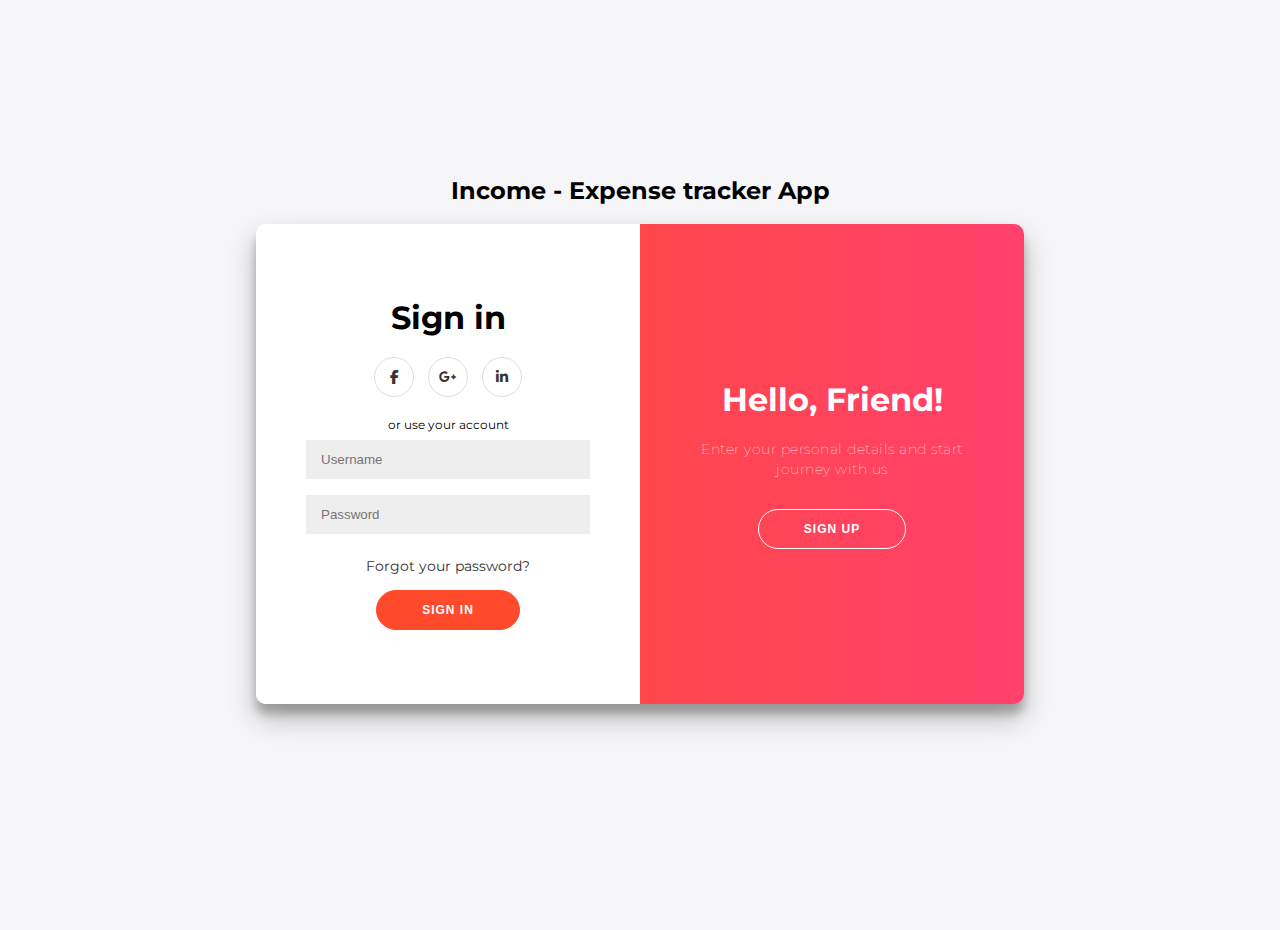
<file: frontend/index.html>
<!DOCTYPE html>
<html lang="en">
  <head>
    <meta charset="UTF-8" />
    <title>Login/Register</title>
    <link rel="stylesheet" href="https://cdnjs.cloudflare.com/ajax/libs/font-awesome/6.5.0/css/all.min.css">
    <link rel="stylesheet" href="./css/login_register_style.css" />
  </head>
  <body>
    <h2>Income - Expense tracker App</h2>
    <div class="container" id="container">
      <div class="form-container sign-up-container">
        <form action="#">
          <h1>Create Account</h1>
          <div class="social-container">
            <a href="#" class="social"><i class="fab fa-facebook-f"></i></a>
            <a href="#" class="social"><i class="fab fa-google-plus-g"></i></a>
            <a href="#" class="social"><i class="fab fa-linkedin-in"></i></a>
          </div>
          <span>or use your details for registration</span>
          <input id="nameRegister" type="text" placeholder="Full name" />
          <input id="usernameRegister" type="text" placeholder="Username" />
          <input id="passwordRegister" type="password" placeholder="Password" />
          <button onclick="register()">Sign Up</button>
        </form>
      </div>
      <div class="form-container sign-in-container">
        <form action="#">
          <h1>Sign in</h1>
          <div class="social-container">
            <a href="#" class="social"><i class="fab fa-facebook-f"></i></a>
            <a href="#" class="social"><i class="fab fa-google-plus-g"></i></a>
            <a href="#" class="social"><i class="fab fa-linkedin-in"></i></a>
          </div>
          <span>or use your account</span>
          <input id="usernameLogin" type="text" placeholder="Username" />
          <input id="passwordLogin" type="password" placeholder="Password" />
          <a href="#">Forgot your password?</a>
          <button onclick="login()">Sign In</button>
        </form>
      </div>
      <div class="overlay-container">
        <div class="overlay">
          <div class="overlay-panel overlay-left">
            <h1>Welcome Back!</h1>
            <p>
              To keep connected with us please login with your personal info
            </p>
            <button class="ghost" id="signIn">Sign In</button>
          </div>
          <div class="overlay-panel overlay-right">
            <h1>Hello, Friend!</h1>
            <p>Enter your personal details and start journey with us</p>
            <button class="ghost" id="signUp">Sign Up</button>
          </div>
        </div>
      </div>
    </div>

    <script src="./js/login_register_effect.js"></script>
    <script src="./js/login.js"></script>
    <script src="./js/register.js"></script>
  </body>
</html>
</file>
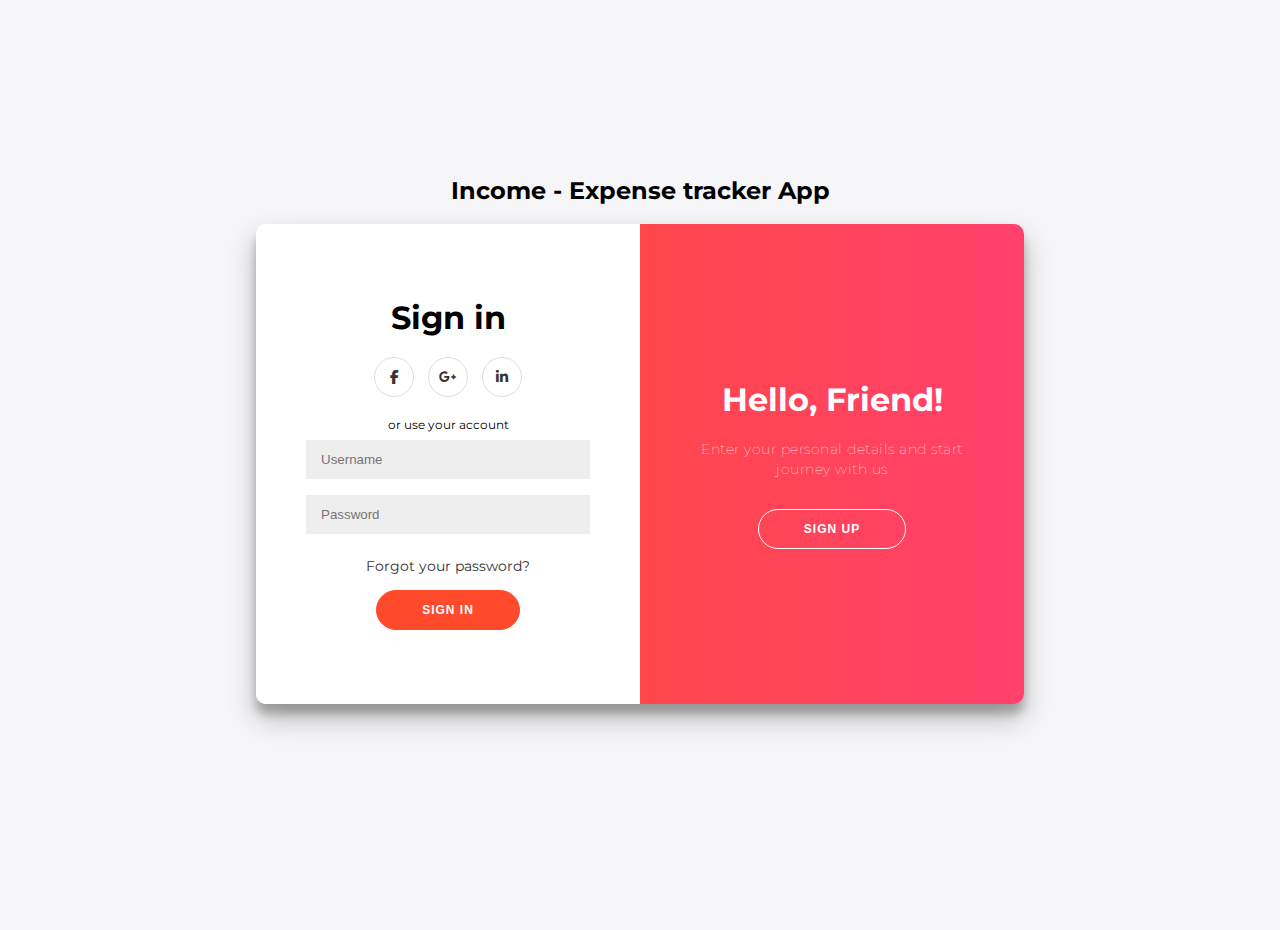
<file: frontend/dashboard.html>
<!DOCTYPE html>
<html lang="vi">
<head>
  <meta charset="UTF-8" />
  <meta name="viewport" content="width=device-width, initial-scale=1.0" />
  <title>Quản lý Thu Chi</title>
  <link rel="stylesheet" href="./css/dashboard.css" />
</head>
<body>
  <div class="container">
    <!-- SIDEBAR -->
    <aside class="sidebar">
      <img src="https://via.placeholder.com/100" class="avatar" alt="Avatar" />
      <div class="user-info">
        <h3 id="username"></h3>
        <p id="fullname"></p>
      </div>
      <div class="totals">
        <p><strong>Total income:</strong> <span id="total-income">0₫</span></p>
        <p><strong>total expense:</strong> <span id="total-expense">0₫</span></p>
        <p><strong>Balance:</strong> <span id="balance">0₫</span></p>
      </div>
    </aside>

    <!-- MAIN -->
    <main class="main">
      <nav class="navbar">
        <button class="tab active" data-target="income">Income</button>
        <button class="tab" data-target="expense">Expense</button>
      </nav>

      <!-- INCOME -->
      <div id="income-section" class="tab-section active">
        <form id="income-form" class="form">
          <input type="date" name="date" required />
          <input type="text" name="description" placeholder="Descriptions" required />
          <input type="number" name="amount" placeholder="Amount" required />
          <button type="submit">Add income</button>
        </form>
        <div class="table-container">
          <table class="table" id="income-table">
            <thead>
              <tr>
                <th>Date</th>
                <th>Descriptions</th>
                <th>Amount</th>
                <th>Action</th>
              </tr>
            </thead>
            <tbody></tbody>
          </table>
        </div>
      </div>

      <!-- EXPENSE -->
      <div id="expense-section" class="tab-section">
        <form id="expense-form" class="form">
          <input type="date" name="date" required />
          <input type="text" name="description" placeholder="Descriptions" required />
          <input type="number" name="amount" placeholder="Amount" required />
          <button type="submit">Add expense</button>
        </form>
        <div class="table-container">
          <table class="table" id="expense-table">
            <thead>
              <tr>
                <th>Date</th>
                <th>Descriptions</th>
                <th>Amount</th>
                <th>Action</th>
              </tr>
            </thead>
            <tbody></tbody>
          </table>
        </div>
      </div>
    </main>
  </div>

  <script src="./js/dashboard.js"></script>
  <!-- <script src="./js/expense.js"></script> -->
  <script src="./js/income.js"></script>
</body>
</html>
</file>
<file: frontend/css/login_register_style.css>
@import url("https://fonts.googleapis.com/css?family=Montserrat:400,800");

* {
  box-sizing: border-box;
}

body {
  background: #f6f5f7;
  display: flex;
  justify-content: center;
  align-items: center;
  flex-direction: column;
  font-family: "Montserrat", sans-serif;
  height: 100vh;
  margin: -20px 0 50px;
}

h1 {
  font-weight: bold;
  margin: 0;
}

h2 {
  text-align: center;
}

p {
  font-size: 14px;
  font-weight: 100;
  line-height: 20px;
  letter-spacing: 0.5px;
  margin: 20px 0 30px;
}

span {
  font-size: 12px;
}

a {
  color: #333;
  font-size: 14px;
  text-decoration: none;
  margin: 15px 0;
}

button {
  border-radius: 20px;
  border: 1px solid #ff4b2b;
  background-color: #ff4b2b;
  color: #ffffff;
  font-size: 12px;
  font-weight: bold;
  padding: 12px 45px;
  letter-spacing: 1px;
  text-transform: uppercase;
  transition: transform 80ms ease-in;
}

button:active {
  transform: scale(0.95);
}

button:focus {
  outline: none;
}

button.ghost {
  background-color: transparent;
  border-color: #ffffff;
}

form {
  background-color: #ffffff;
  display: flex;
  align-items: center;
  justify-content: center;
  flex-direction: column;
  padding: 0 50px;
  height: 100%;
  text-align: center;
}

input {
  background-color: #eee;
  border: none;
  padding: 12px 15px;
  margin: 8px 0;
  width: 100%;
}

.container {
  background-color: #fff;
  border-radius: 10px;
  box-shadow: 0 14px 28px rgba(0, 0, 0, 0.25), 0 10px 10px rgba(0, 0, 0, 0.22);
  position: relative;
  overflow: hidden;
  width: 768px;
  max-width: 100%;
  min-height: 480px;
}

.form-container {
  position: absolute;
  top: 0;
  height: 100%;
  transition: all 0.6s ease-in-out;
}

.sign-in-container {
  left: 0;
  width: 50%;
  z-index: 2;
}

.container.right-panel-active .sign-in-container {
  transform: translateX(100%);
}

.sign-up-container {
  left: 0;
  width: 50%;
  opacity: 0;
  z-index: 1;
}

.container.right-panel-active .sign-up-container {
  transform: translateX(100%);
  opacity: 1;
  z-index: 5;
  animation: show 0.6s;
}

@keyframes show {
  0%,
  49.99% {
    opacity: 0;
    z-index: 1;
  }

  50%,
  100% {
    opacity: 1;
    z-index: 5;
  }
}

.overlay-container {
  position: absolute;
  top: 0;
  left: 50%;
  width: 50%;
  height: 100%;
  overflow: hidden;
  transition: transform 0.6s ease-in-out;
  z-index: 100;
}

.container.right-panel-active .overlay-container {
  transform: translateX(-100%);
}

.overlay {
  background: #ff416c;
  background: -webkit-linear-gradient(to right, #ff4b2b, #ff416c);
  background: linear-gradient(to right, #ff4b2b, #ff416c);
  background-repeat: no-repeat;
  background-size: cover;
  background-position: 0 0;
  color: #ffffff;
  position: relative;
  left: -100%;
  height: 100%;
  width: 200%;
  transform: translateX(0);
  transition: transform 0.6s ease-in-out;
}

.container.right-panel-active .overlay {
  transform: translateX(50%);
}

.overlay-panel {
  position: absolute;
  display: flex;
  align-items: center;
  justify-content: center;
  flex-direction: column;
  padding: 0 40px;
  text-align: center;
  top: 0;
  height: 100%;
  width: 50%;
  transform: translateX(0);
  transition: transform 0.6s ease-in-out;
}

.overlay-left {
  transform: translateX(-20%);
}

.container.right-panel-active .overlay-left {
  transform: translateX(0);
}

.overlay-right {
  right: 0;
  transform: translateX(0);
}

.container.right-panel-active .overlay-right {
  transform: translateX(20%);
}

.social-container {
  margin: 20px 0;
}

.social-container a {
  border: 1px solid #dddddd;
  border-radius: 50%;
  display: inline-flex;
  justify-content: center;
  align-items: center;
  margin: 0 5px;
  height: 40px;
  width: 40px;
}

footer {
  background-color: #222;
  color: #fff;
  font-size: 14px;
  bottom: 0;
  position: fixed;
  left: 0;
  right: 0;
  text-align: center;
  z-index: 999;
}

footer p {
  margin: 10px 0;
}

footer i {
  color: red;
}

footer a {
  color: #3c97bf;
  text-decoration: none;
}
</file>
<file: frontend/css/dashboard.css>
* {
  box-sizing: border-box;
  margin: 0;
  padding: 0;
  font-family: "Segoe UI", sans-serif;
}

body {
  background-color: #f0f2f5;
  color: #333;
}

/* Layout chính */
.container {
  display: flex;
  height: 100vh;
  overflow: hidden;
}

/* ========== ASIDE ========== */
.sidebar {
  width: 260px;
  background: #1f2937;
  color: #fff;
  padding: 30px 20px;
  display: flex;
  flex-direction: column;
  gap: 15px;
  flex-shrink: 0;
}

.avatar {
  width: 100px;
  height: 100px;
  border-radius: 50%;
  border: 3px solid #fff;
  margin: 0 auto;
  object-fit: cover;
}

.user-info {
  text-align: center;
}

.totals {
  font-size: 15px;
  line-height: 1.8;
}

.totals span {
  color: #22c55e;
  font-weight: bold;
}

/* ========== MAIN ========== */
.main {
  flex: 1;
  padding: 30px 40px;
  background: #ffffff;
  overflow-y: auto;
}

/* NAVBAR (tab) */
.navbar {
  display: flex;
  gap: 10px;
  margin-bottom: 25px;
}

.navbar .tab {
  padding: 10px 24px;
  background-color: #e5e7eb;
  border: none;
  border-radius: 8px;
  font-size: 16px;
  cursor: pointer;
  transition: 0.2s;
}

.navbar .tab:hover {
  background-color: #d1d5db;
}

.navbar .tab.active {
  background-color: #1f2937;
  color: #fff;
}

/* Tab content */
.tab-section {
  display: none;
}

.tab-section.active {
  display: block;
}

/* Form nhập */
.form {
  display: flex;
  gap: 10px;
  flex-wrap: wrap;
  margin-bottom: 20px;
  background: #f9fafb;
  padding: 15px;
  border-radius: 10px;
  box-shadow: 0 1px 3px rgba(0, 0, 0, 0.05);
}

.form input {
  padding: 10px;
  font-size: 14px;
  border: 1px solid #d1d5db;
  border-radius: 6px;
  flex: 1;
}

.form button {
  background-color: #2563eb;
  color: white;
  padding: 10px 20px;
  border: none;
  font-weight: bold;
  border-radius: 6px;
  cursor: pointer;
  transition: 0.2s;
}

.form button:hover {
  background-color: #1d4ed8;
}

/* Table */
.table-container {
  overflow-x: auto;
  max-height: 300px;
}

.table {
  width: 100%;
  border-collapse: collapse;
  background: #f9fafb;
  box-shadow: 0 1px 4px rgba(0, 0, 0, 0.05);
  margin-bottom: 20px;
}

.table th,
.table td {
  padding: 12px 15px;
  border-bottom: 1px solid #e5e7eb;
  text-align: left;
  white-space: nowrap;
}

.table th {
  background-color: #f3f4f6;
  font-weight: 600;
}

.edit-btn,
.delete-btn {
  padding: 4px 10px;
  margin-right: 5px;
  border: none;
  border-radius: 4px;
  cursor: pointer;
  font-size: 13px;
}

.edit-btn {
  background-color: #3b82f6;
  color: white;
}

.delete-btn {
  background-color: #ef4444;
  color: white;
}
</file>
